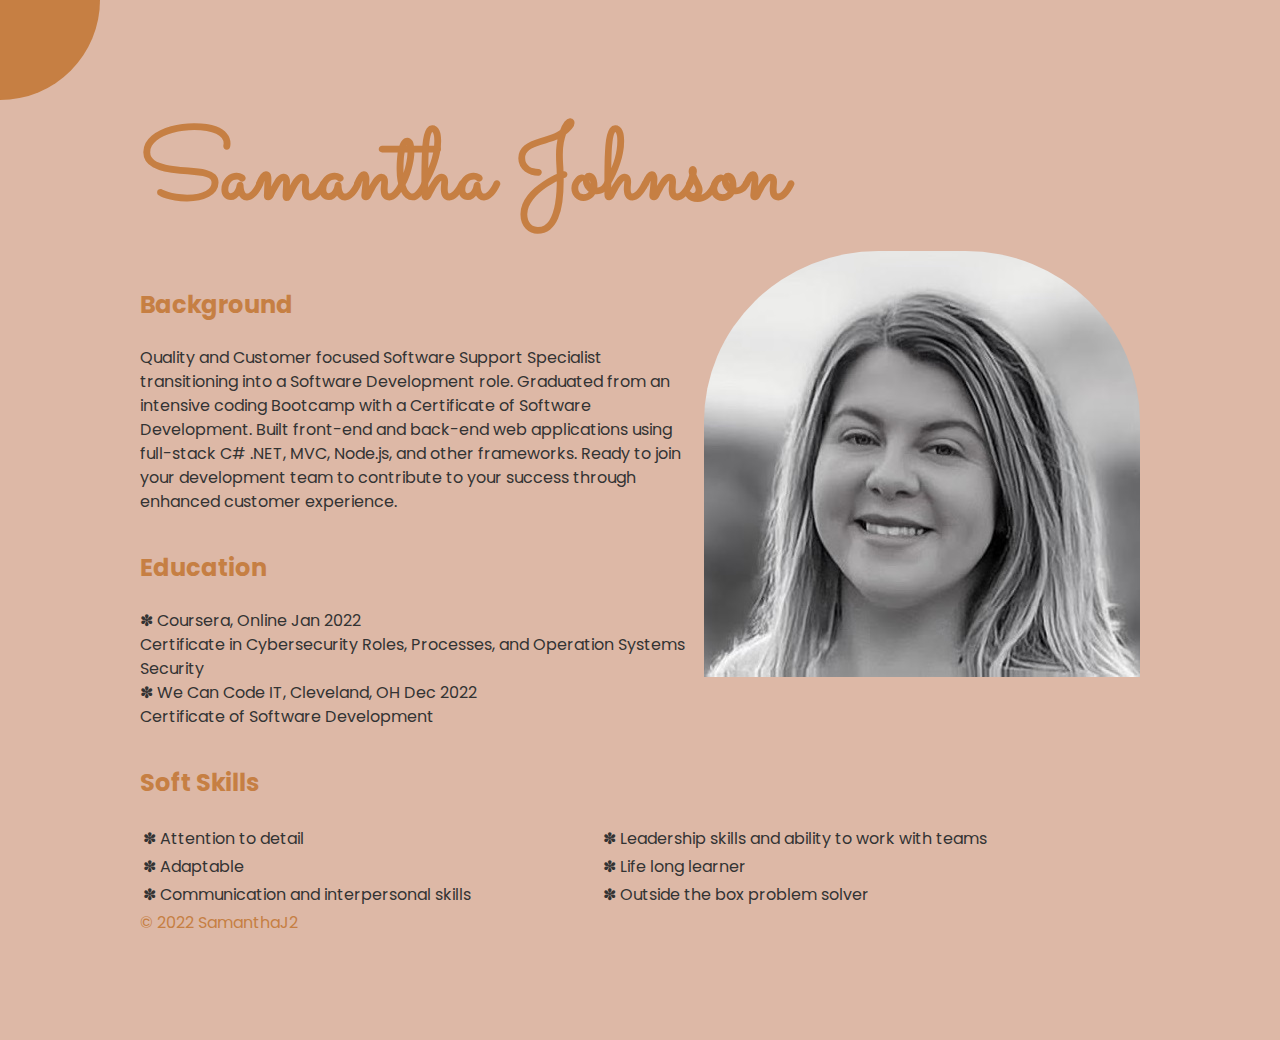
<file: index.html>
<!DOCTYPE html>
<html lang="en">

<head>
  <meta charset="UTF-8" />
  <meta name="viewport" content="width=device-width, initial-scale=1.0" />
  <link rel="stylesheet" href="https://cdnjs.cloudflare.com/ajax/libs/font-awesome/5.14.0/css/all.min.css"
    integrity="sha512-1PKOgIY59xJ8Co8+NE6FZ+LOAZKjy+KY8iq0G4B3CyeY6wYHN3yt9PW0XpSriVlkMXe40PTKnXrLnZ9+fkDaog=="
    crossorigin="anonymous" />
  <link rel="stylesheet" href="style.css" />
  <title>Samantha Johnson Portfolio</title>
</head>

<body>
  <div class="container">
    <div class="circle-container">
      <div class="circle">
        <button id="close">
          <i class="fas fa-times"></i>
        </button>
        <button id="open">
          <i class="fas fa-bars"></i>
        </button>
      </div>
    </div>
    <div class="content">
      <nav>
        <!-- Nav Bar -->
        <ul>
          <li> <a id="aboutMeLink" href="#aboutMe">About Me.</a></li>
          <li> <a id="projectsLink" href="#projects">Projects.</a></li>
          <li> <a id="additionalMediaLink" href="#additionalMedia">Contact.</a></li>
        </ul>
      </nav>


      <main>
        <h1>Samantha Johnson</h1>
        <img class="aboutMePic" src="/images/B&WProfilePic1.jpg" alt="Samantha">
        <section id="aboutMe" class="aboutMe">
              <h2>Background</h2>
          <article id="aboutMeContent">
            <p>Quality and Customer focused Software Support Specialist transitioning into a
              Software Development role. Graduated from an intensive coding Bootcamp with a
              Certificate of Software Development. Built front-end and back-end web applications
              using full-stack C# .NET, MVC, Node.js, and other frameworks. Ready to join your
              development team to contribute to your success through enhanced customer experience.
            </p>
               <h2 id="edu">Education </h2>
            <p>
              ✽ Coursera, Online Jan 2022 <br>
                  Certificate in Cybersecurity Roles, Processes, and Operation Systems Security
              <br>
              ✽ We Can Code IT, Cleveland, OH Dec 2022 <br>
                  Certificate of Software Development
              <br>
            </p>

            <h2>Soft Skills</h2>
            <table style="width:100%">
              <tbody id="skills">
                <tr>
                  <td>✽ Attention to detail</td>
                  <td>✽ Leadership skills and ability to work with teams</td>
                </tr>
                <tr>
                  <td>✽ Adaptable </td>
                  <td>✽ Life long learner</td>
                </tr>
                <tr>
                  <td>✽ Communication and interpersonal skills </td>
                  <td>✽ Outside the box problem solver</td>
                </tr>
              </tbody>
            </table>
          </article>
        </section>

        <section id="projects" class="projects">
          <h2>Projects</h2>
          <article>
            <h3>Cookie Order Form</h3>
            <p>User is able to create a cookie order form. Project languages: C# and MVC. Team size: 1</p>
          </article>
          <article>
            <h3>Virtual Pet</h3>
            <p> User is able to interact with virtual pet. Project language: C#.Team size: 3</p>
          </article>
          <article>
            <h3>Donut Maker</h3>
            <p>Donut Maker clicker game with auto clicker and multiplier. Project languages: Javescript, HTML/CSS  Team size: 1</p>
          </article>
        </section>
        <section id="additionalMedia" class="media">
          <h2>Contact.</h2>
          <P>If you have any questions or comments, feel free to contact me!</P>
            <ul id="icons">
                <li> 
                  <a href="mailto:samanthamariejae@gmail.com">
                    <img src="/images/email.png" alt="Email">
                  </a>
                </li>
                <li> 
                  <a href="https://www.linkedin.com/in/samanthajohnson11"> 
                    <img src="/images/LinkedIn.jpg" alt="LinkedIn">
                  </a> 
                </li> 
                <br>
                <li>
                  <a href="https://github.com/SamanthaJ2">
                    <img src="/images/github.png" alt="Github">
                  </a>  
                </li> 
                <li> 
                  <a href="./Samantha.Johnson.Resume.pdf" download="Samantha.Johnson.Resume">
                    <img src="/images/download.png" alt="Download">
                  </a>  
                </li>
            </ul>
        </section>
      </main>
      <script src="script.js"></script>
      <footer> © 2022 SamanthaJ2</footer>
    </div>
</body>

</html>
</file>
<file: style.css>
@import url('https://fonts.googleapis.com/css2?family=Poppins&family=Sacramento&display=swap');

* {
  box-sizing: border-box;
}

body {
  font-family: 'Poppins', sans-serif;
  background-color: #7b876d;
  color: #c67f43;
  overflow-x: hidden; /* hides scroll bar on the y axis */
  margin: 0;
}

.aboutMePic  {
  display: block;
  margin-left: 1em;
  margin-right: auto;
  float: right;
  border-top-right-radius: 40%;
  border-top-left-radius: 40%;
  max-width: 100%;
}

table {
  border-collapse:-5;
}

h1 {
  font-family: 'Sacramento', cursive;
  margin: 0;
  font-size: 100px;
  font-variant:normal;
}

.aboutMe h2 {
  padding-top: 1.5em;
  padding-bottom: 1em;
}

.projects h2 {
  padding-top: 2em;
  padding-bottom: 1em;
}

h2 {
  margin: 0;
}

tbody {
  color: #333;
  line-height: 1.5;
}

.media h2 {
  padding-bottom: 1em;
}

section ul {
  display: flex;
  flex-flow: row;
  gap: 10px;
  padding-top: 3m;
  padding-bottom: 5em;
  padding-left: .5em;
  padding-right: 2em;
  list-style: none;
  flex-flow: row;
  justify-content: space-around;
}
section ul img {
  max-height: 8em;
  margin-top: 2em;
  border-radius: 25%;
}


.nav-links {
  list-style: none;
  display: flex;
  align-items: center;
  justify-content: space-around;
  width: 40%;
  font-weight: bold;
}

.container { /* content */
  background-color: #DDB8A6 ;
  transform-origin: top left;
  transition: transform 0.5s linear;
  width: 100vw;
  min-height: 100vh;
  padding: 30px;
}

.container.show-nav {
  transform: rotate(-20deg);
}

.circle { /* circle size */
  background-color: #c67f43; 
  height: 200px;
  width: 200px;
  border-radius: 50%;
  position: relative;
  transition: transform 0.5s linear;
}

.container.show-nav .circle { /*container roating to show the nav  */
  transform: rotate(-70deg);
}

.circle-container { /* circle placemnt on the screen */
  position: fixed;
  top: -100px;
  left: -100px;
}

.circle button {
  cursor: pointer;
  position: absolute;
  top: 50%;
  left: 50%;
  height: 100px;
  background: transparent;
  border: 0;
  font-size: 26px;
  color: #fff;
}

.circle button:focus {
  outline: none;
}

.circle button#open {
  left: 60%;
}

.circle button#close {
  top: 60%;
  transform: rotate(90deg);
  transform-origin: top left;
}

.container.show-nav + nav li {
  transform: translateX(0);
  transition-delay: 0.3s;
}

nav {
  position: fixed;
  bottom: 40px;
  left: 0;
  z-index: 100;
}

nav ul {
  list-style-type: none;
  padding-left: 5px;
}


nav ul li {
  text-transform: uppercase;
  color: #fff;
  margin: 65px 0;
  transform: translateX(-100%);
  transition: transform 0.4s ease-in;
}


nav ul li i {
  font-size: 20px;
  margin-right: 10px;
}

nav ul li + li {
  margin-left: 15px;
  transform: translateX(-150%);
}

nav ul li + li + li {
  margin-left: 30px;
  transform: translateX(-200%);
}

nav a {
  color: #fafafa;
  text-decoration: none;
  transition: all 0.5s;
}

nav a:hover {
  color:  #c67f43;
  font-weight: bold;
}

.content {
  max-width: 1000px;
  margin: 75px auto;
}

.content p {
  color: #333;
  line-height: 1.5;
  margin: 0;
}
.aboutMe {
display: block;
}

.projects {
  display: none;
}

.media {
  display: none;
}
</file>
